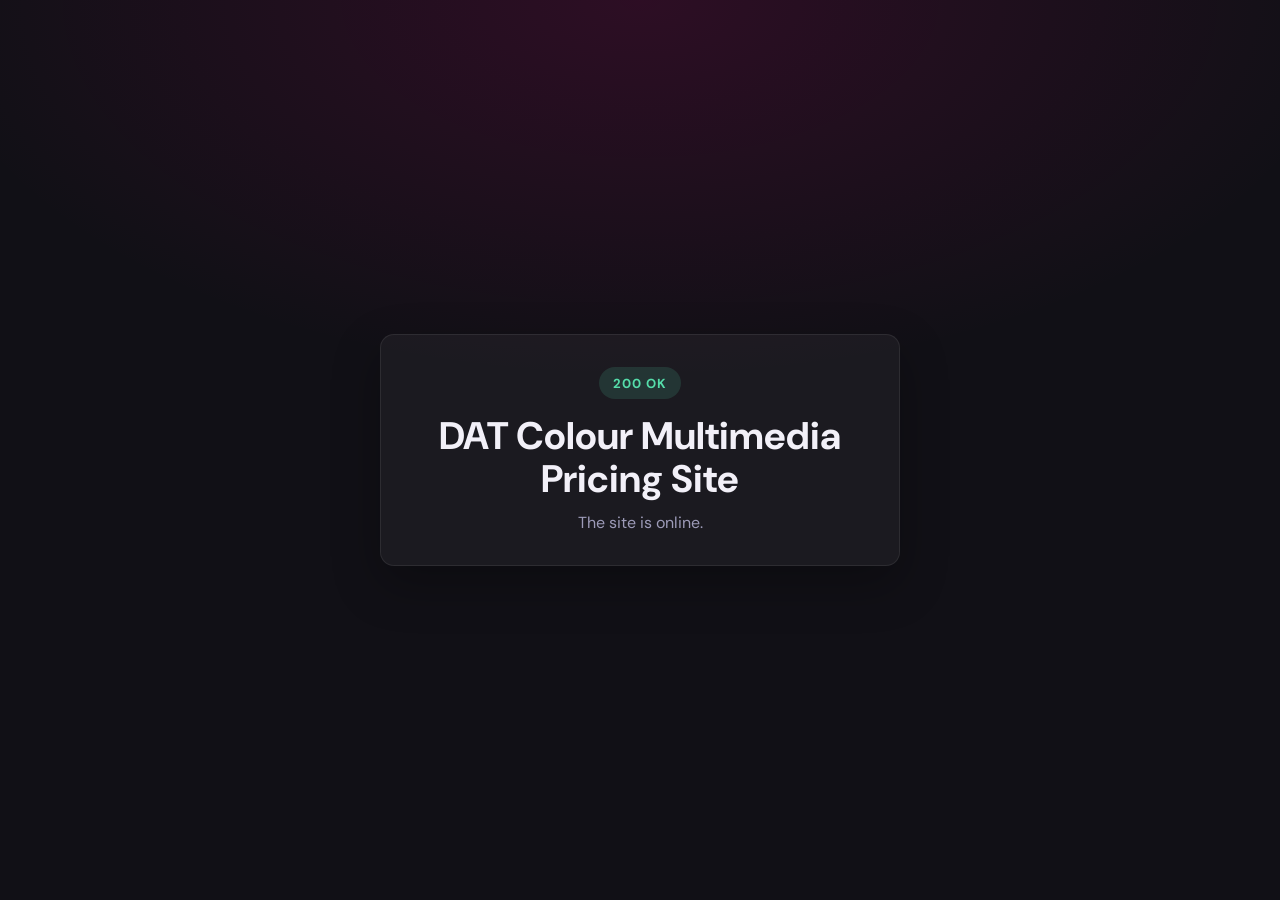
<file: index.html>
<!DOCTYPE html>
<html lang="en">
<head>
<meta charset="UTF-8">
<meta name="viewport" content="width=device-width, initial-scale=1.0">
<title>DAT Colour Multimedia Status</title>
<link rel="preconnect" href="https://fonts.googleapis.com">
<link href="https://fonts.googleapis.com/css2?family=DM+Sans:wght@300;400;500;600&display=swap" rel="stylesheet">
<link rel="stylesheet" href="assets/css/styles.css">
</head>
<body data-page="status">
<main class="status-page" aria-label="DAT Colour Multimedia status">
  <section class="status-card">
    <p class="status-pill">200 OK</p>
    <h1>DAT Colour Multimedia Pricing Site</h1>
    <p>The site is online.</p>
  </section>
</main>
</body>
</html>
</file>
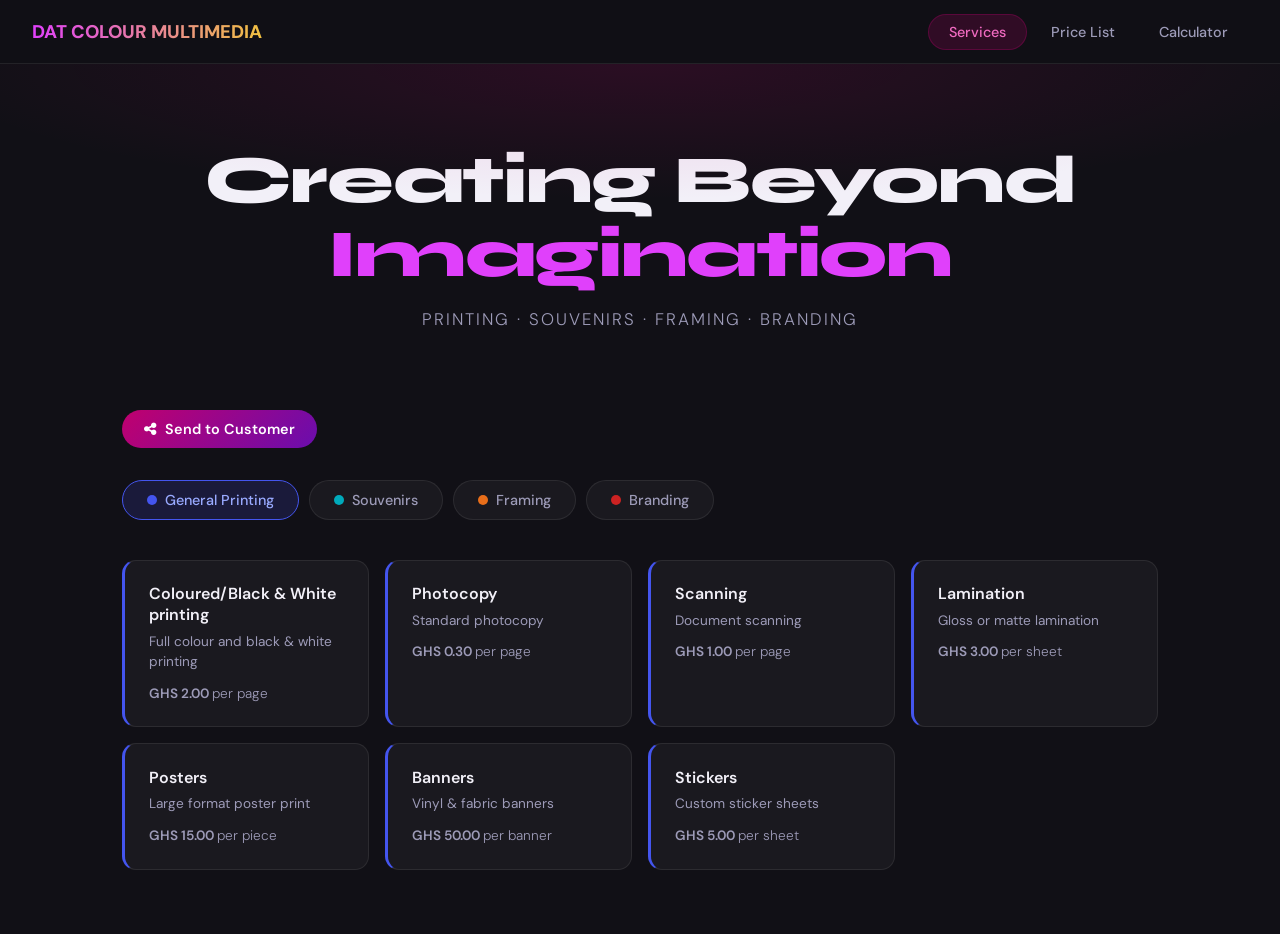
<file: admin/view/index.html>
<!DOCTYPE html>
<html lang="en">
<head>
<meta charset="UTF-8">
<meta name="viewport" content="width=device-width, initial-scale=1.0">
<title>DAT Colour Multimedia Admin</title>
<link rel="preconnect" href="https://fonts.googleapis.com">
<link href="https://fonts.googleapis.com/css2?family=Syne:wght@400;600;700;800&family=DM+Sans:wght@300;400;500;600&family=Source+Sans+3:wght@400;600;700;800&family=Playfair+Display:wght@600;700;800&family=Outfit:wght@300;400&display=swap" rel="stylesheet">
<link rel="stylesheet" href="https://cdnjs.cloudflare.com/ajax/libs/font-awesome/6.5.2/css/all.min.css">
<link rel="stylesheet" href="../../assets/css/styles.css">
</head>
<body data-page="admin">

<nav>
  <div class="nav-logo">DAT COLOUR MULTIMEDIA</div>
  <div class="nav-tabs">
    <button class="nav-tab active" data-action="show-tab" data-tab="services">Services</button>
    <button class="nav-tab" data-action="show-tab" data-tab="prices">Price List</button>
    <button class="nav-tab" data-action="show-tab" data-tab="calculator">Calculator</button>
  </div>
</nav>

<div class="hero">
  <h1>Creating Beyond<br><span>Imagination</span></h1>
  <p>Printing · Souvenirs · Framing · Branding</p>
</div>

<!-- ======================== SERVICES PAGE ======================== -->
<div class="page active" id="page-services">

  <div class="send-btn-wrap">
    <button class="btn-primary" data-action="send-to-customer">
      <i class="fa-solid fa-share-nodes" aria-hidden="true"></i>
      Send to Customer
    </button>
    <div class="link-box" id="customer-link-box"></div>
    <span class="copy-msg" id="copy-msg">Link copied!</span>
  </div>

  <div class="service-cats">
    <button class="cat-btn active" data-action="show-cat" data-cat="printing">
      <span class="cat-dot dot-printing"></span> General Printing
    </button>
    <button class="cat-btn" data-action="show-cat" data-cat="souvenirs">
      <span class="cat-dot dot-souvenirs"></span> Souvenirs
    </button>
    <button class="cat-btn" data-action="show-cat" data-cat="framing">
      <span class="cat-dot dot-framing"></span> Framing
    </button>
    <button class="cat-btn" data-action="show-cat" data-cat="branding">
      <span class="cat-dot dot-branding"></span> Branding
    </button>
  </div>

  <div id="panel-printing" class="services-panel active"></div>
  <div id="panel-souvenirs" class="services-panel"></div>
  <div id="panel-framing" class="services-panel"></div>
  <div id="panel-branding" class="services-panel"></div>

</div>

<!-- ======================== PRICE LIST PAGE ======================== -->
<div class="page" id="page-prices">
  <div class="price-toolbar">
    <h2>Price List</h2>
    <div class="toolbar-actions">
      <button class="btn-ghost" data-action="add-service-modal">+ Add Service</button>
      <button class="btn-primary" data-action="save-prices">Save Changes</button>
    </div>
  </div>

  <div class="cloud-sync-panel" aria-label="Cloud persistence">
    <input class="cloud-token-input" id="cloud-token" type="password" placeholder="Cloud admin token" autocomplete="off" />
    <button class="btn-ghost" data-action="save-cloud-token">Save Token</button>
    <button class="btn-ghost" data-action="load-cloud">Refresh Cloud</button>
    <button class="btn-primary" data-action="save-cloud">Save to Cloud</button>
    <span class="cloud-sync-status" id="cloud-sync-status">Browser storage active</span>
  </div>

  <div id="price-sections"></div>
</div>

<!-- ======================== CALCULATOR PAGE ======================== -->
<div class="page" id="page-calculator">
  <h2 class="section-title">Price Calculator</h2>
  <p class="section-subtitle">Select a preset or build a custom quote</p>

  <div class="calc-layout">
    <div class="presets-panel">
      <h3>Presets</h3>
      <div class="preset-list" id="preset-list"></div>
      <div class="new-preset-panel">
        <p class="new-preset-label">New preset from current</p>
        <div class="new-preset-form">
          <input class="new-preset-input" id="new-preset-name" placeholder="Preset name..." />
          <button class="btn-primary btn-small" data-action="save-preset">Save</button>
        </div>
      </div>
    </div>

    <div class="calc-panel">
      <h3>Quote Builder</h3>
      <div id="calc-groups"></div>

      <div class="calc-total-bar">
        <div>
          <div class="total-label">Total Estimate</div>
          <div class="currency-label" id="currency-label">GHS</div>
        </div>
        <div class="total-val" id="calc-total">0.00</div>
      </div>
    </div>
  </div>
</div>

<!-- ======================== SAVE BANNER ======================== -->
<div class="save-banner" id="save-banner">
  <span>You have unsaved changes</span>
  <button class="btn-primary" data-action="save-prices">Save</button>
  <button class="btn-ghost" data-action="hide-save-banner">Dismiss</button>
</div>

<!-- ======================== ADD SERVICE MODAL ======================== -->
<div class="modal-overlay" id="modal-add">
  <div class="modal">
    <h2>Add New Service</h2>
    <label>Category</label>
    <select id="modal-cat">
      <option value="printing">General Printing</option>
      <option value="souvenirs">Souvenirs</option>
      <option value="framing">Framing</option>
      <option value="branding">Branding</option>
    </select>
    <label>Service Name</label>
    <input id="modal-name" placeholder="e.g. Business Cards" />
    <label>Price (GHS)</label>
    <input id="modal-price" type="number" placeholder="0.00" step="0.01" />
    <label>Unit</label>
    <input id="modal-unit" placeholder="e.g. per page, per piece" />
    <label>Description (optional)</label>
    <input id="modal-desc" placeholder="Short description..." />
    <div class="modal-btns">
      <button class="btn-ghost" data-action="close-modal">Cancel</button>
      <button class="btn-primary" data-action="confirm-add-service">Add Service</button>
    </div>
  </div>
</div>

<!-- ======================== TOAST ======================== -->
<div class="toast" id="toast">Changes saved!</div>

<script src="../../assets/js/data.js"></script>
<script src="../../assets/js/navigation.js"></script>
<script src="../../assets/js/services.js"></script>
<script src="../../assets/js/calculator.js"></script>
<script src="../../assets/js/customer-view.js"></script>
<script src="../../assets/js/app.js"></script>
</body>
</html>
</file>
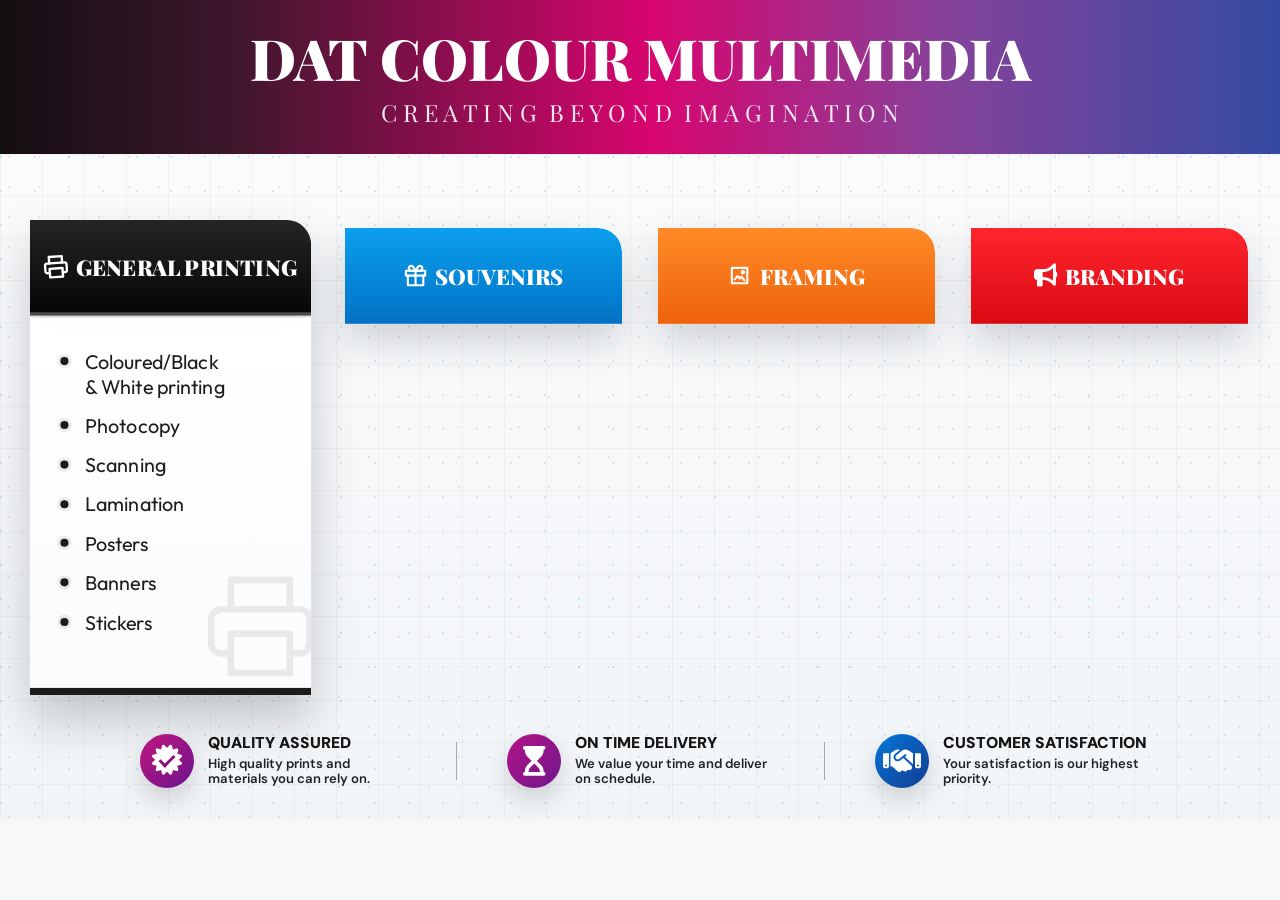
<file: customer/page/index.html>
<!DOCTYPE html>
<html lang="en">
<head>
<meta charset="UTF-8">
<meta name="viewport" content="width=device-width, initial-scale=1.0">
<title>DAT Colour Multimedia Services</title>
<link rel="preconnect" href="https://fonts.googleapis.com">
<link href="https://fonts.googleapis.com/css2?family=Syne:wght@400;600;700;800&family=DM+Sans:wght@300;400;500;600&family=Source+Sans+3:wght@400;600;700;800&family=Playfair+Display:wght@600;700;800&family=Outfit:wght@300;400&display=swap" rel="stylesheet">
<link rel="stylesheet" href="https://cdnjs.cloudflare.com/ajax/libs/font-awesome/6.5.2/css/all.min.css">
<link rel="stylesheet" href="../../assets/css/styles.css">
</head>
<body class="customer-mode" data-page="customer">

<section class="customer-brochure" id="customer-brochure" aria-label="DAT Colour Multimedia services">
  <div class="customer-brochure-shell">
    <header class="customer-brand-band">
      <h1>DAT COLOUR MULTIMEDIA</h1>
      <p>C R E A T I N G&nbsp;&nbsp;B E Y O N D&nbsp;&nbsp;I M A G I N A T I O N</p>
    </header>

    <div class="customer-columns" role="tablist" aria-label="Service categories">
      <article class="customer-column active">
        <button class="customer-category-btn printing active" type="button" data-action="show-customer-cat" data-customer-cat="printing" aria-expanded="true" aria-controls="customer-list-printing">
          <svg class="customer-btn-icon" viewBox="0 0 24 24" aria-hidden="true">
            <path d="M6 9V3h12v6"></path>
            <path d="M6 18H4a2 2 0 0 1-2-2v-5a2 2 0 0 1 2-2h16a2 2 0 0 1 2 2v5a2 2 0 0 1-2 2h-2"></path>
            <path d="M6 14h12v8H6z"></path>
          </svg>
          <span class="customer-btn-label">General Printing</span>
        </button>
        <ul class="customer-service-list active" id="customer-list-printing" data-customer-panel="printing" aria-hidden="false"></ul>
      </article>

      <article class="customer-column">
        <button class="customer-category-btn souvenirs" type="button" data-action="show-customer-cat" data-customer-cat="souvenirs" aria-expanded="false" aria-controls="customer-list-souvenirs">
          <svg class="customer-btn-icon" viewBox="0 0 24 24" aria-hidden="true">
            <path d="M20 12v10H4V12"></path>
            <path d="M2 7h20v5H2z"></path>
            <path d="M12 22V7"></path>
            <path d="M12 7H7.5a2.5 2.5 0 1 1 2.2-3.7L12 7Z"></path>
            <path d="M12 7h4.5a2.5 2.5 0 1 0-2.2-3.7L12 7Z"></path>
          </svg>
          <span class="customer-btn-label">Souvenirs</span>
        </button>
        <ul class="customer-service-list" id="customer-list-souvenirs" data-customer-panel="souvenirs" aria-hidden="true"></ul>
      </article>

      <article class="customer-column">
        <button class="customer-category-btn framing" type="button" data-action="show-customer-cat" data-customer-cat="framing" aria-expanded="false" aria-controls="customer-list-framing">
          <svg class="customer-btn-icon" viewBox="0 0 24 24" aria-hidden="true">
            <path d="M4 4h16v16H4z"></path>
            <path d="m7 16 3-3.5 2.3 2.6 1.7-2 3 3.9"></path>
            <circle cx="15.5" cy="8.5" r="1.3"></circle>
          </svg>
          <span class="customer-btn-label">Framing</span>
        </button>
        <ul class="customer-service-list" id="customer-list-framing" data-customer-panel="framing" aria-hidden="true"></ul>
      </article>

      <article class="customer-column">
        <button class="customer-category-btn branding" type="button" data-action="show-customer-cat" data-customer-cat="branding" aria-expanded="false" aria-controls="customer-list-branding">
          <i class="fa-solid fa-bullhorn customer-btn-icon" aria-hidden="true"></i>
          <span class="customer-btn-label">Branding</span>
        </button>
        <ul class="customer-service-list" id="customer-list-branding" data-customer-panel="branding" aria-hidden="true"></ul>
      </article>
    </div>

    <div class="customer-assurance-row" aria-label="Customer assurance">
      <section class="customer-assurance-item">
        <span class="customer-assurance-icon quality" aria-hidden="true">
          <span class="fa-stack customer-badge-stack">
            <i class="fa-solid fa-certificate fa-stack-2x"></i>
            <span class="customer-badge-check"></span>
          </span>
        </span>
        <div class="customer-assurance-copy">
          <h2>Quality Assured</h2>
          <p>High quality prints and materials you can rely on.</p>
        </div>
      </section>

      <section class="customer-assurance-item">
        <span class="customer-assurance-icon delivery" aria-hidden="true">
          <i class="fa-solid fa-hourglass-start"></i>
        </span>
        <div class="customer-assurance-copy">
          <h2>On Time Delivery</h2>
          <p>We value your time and deliver on schedule.</p>
        </div>
      </section>

      <section class="customer-assurance-item">
        <span class="customer-assurance-icon satisfaction" aria-hidden="true">
          <i class="fa-solid fa-handshake"></i>
        </span>
        <div class="customer-assurance-copy">
          <h2>Customer Satisfaction</h2>
          <p>Your satisfaction is our highest priority.</p>
        </div>
      </section>
    </div>
  </div>
</section>

<script src="../../assets/js/data.js"></script>
<script src="../../assets/js/services.js"></script>
<script src="../../assets/js/customer-view.js"></script>
<script src="../../assets/js/app.js"></script>
</body>
</html>
</file>
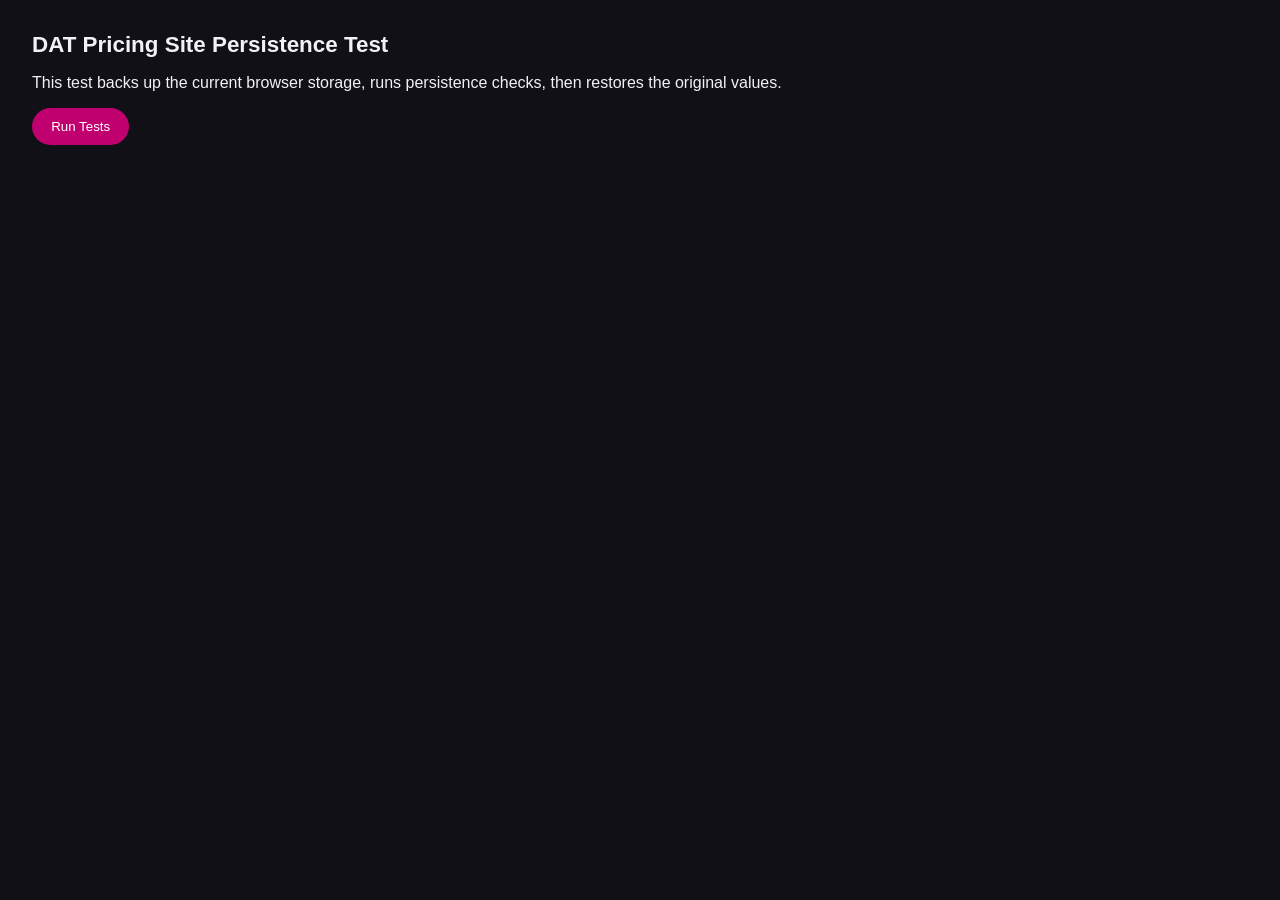
<file: tests/persistence.test.html>
<!DOCTYPE html>
<html lang="en">
<head>
<meta charset="UTF-8">
<meta name="viewport" content="width=device-width, initial-scale=1.0">
<title>DAT Persistence Test</title>
<style>
  body {
    font-family: -apple-system, BlinkMacSystemFont, "Segoe UI", sans-serif;
    margin: 2rem;
    background: #111016;
    color: #f2f0f8;
  }
  h1 { font-size: 1.4rem; }
  button {
    border: 0;
    border-radius: 999px;
    background: #c0006e;
    color: #fff;
    cursor: pointer;
    padding: 0.7rem 1.2rem;
  }
  .results {
    display: grid;
    gap: 0.6rem;
    margin-top: 1.5rem;
    max-width: 760px;
  }
  .result {
    border: 1px solid rgba(255,255,255,0.12);
    border-radius: 8px;
    padding: 0.8rem 1rem;
  }
  .pass { border-color: rgba(85,221,170,0.5); color: #55ddaa; }
  .fail { border-color: rgba(255,136,136,0.5); color: #ff8888; }
</style>
</head>
<body>
<h1>DAT Pricing Site Persistence Test</h1>
<p>This test backs up the current browser storage, runs persistence checks, then restores the original values.</p>
<button id="run-tests" type="button">Run Tests</button>
<div class="results" id="results" aria-live="polite"></div>

<script src="../assets/js/data.js"></script>
<script>
  const button = document.getElementById('run-tests');
  const results = document.getElementById('results');

  function report(name, passed, detail) {
    const item = document.createElement('div');
    item.className = 'result ' + (passed ? 'pass' : 'fail');
    item.textContent = (passed ? 'PASS: ' : 'FAIL: ') + name + (detail ? ' - ' + detail : '');
    results.appendChild(item);
  }

  function assert(name, condition, detail) {
    report(name, Boolean(condition), detail);
    if (!condition) throw new Error(name);
  }

  function restore(key, value) {
    if (value === null) {
      localStorage.removeItem(key);
    } else {
      localStorage.setItem(key, value);
    }
  }

  button.addEventListener('click', () => {
    results.innerHTML = '';
    const serviceKey = DatApp.STORAGE_KEYS.services;
    const presetKey = DatApp.STORAGE_KEYS.presets;
    const originalServices = localStorage.getItem(serviceKey);
    const originalPresets = localStorage.getItem(presetKey);

    try {
      const customCatalog = DatApp.cloneData(DatApp.DEFAULT_DATA);
      customCatalog.printing.push({
        id: 'p-custom-test',
        name: 'Custom Test Service',
        price: 9.5,
        unit: 'per piece',
        desc: 'Temporary persistence test service',
      });

      localStorage.setItem(serviceKey, JSON.stringify(customCatalog));
      localStorage.setItem(presetKey, JSON.stringify([
        { name: 'Custom Preset', items: { 'p-custom-test': 2, missing: 99 } }
      ]));

      DatApp.state = DatApp.createState(localStorage);
      assert(
        'custom service survives initialization',
        DatApp.state.services.printing.some(service => service.id === 'p-custom-test')
      );
      assert(
        'preset keeps custom service reference',
        DatApp.state.presets[0].items['p-custom-test'] === 2
      );
      assert(
        'preset removes missing service reference',
        !Object.prototype.hasOwnProperty.call(DatApp.state.presets[0].items, 'missing')
      );

      DatApp.persistServices();
      const reloaded = DatApp.createState(localStorage);
      assert(
        'custom service persists after storage reload',
        reloaded.services.printing.some(service => service.id === 'p-custom-test')
      );

      const legacyCatalog = DatApp.cloneData(DatApp.DEFAULT_DATA);
      legacyCatalog.printing.push({ id: 'p2', name: 'Black & White Printing', price: 1, unit: 'per page', desc: '' });
      legacyCatalog.souvenirs.push({
        id: 's-custom-test',
        name: 'Custom Souvenir Test',
        price: 5,
        unit: 'per piece',
        desc: '',
      });
      localStorage.setItem(serviceKey, JSON.stringify(legacyCatalog));
      const normalized = DatApp.createState(localStorage);
      assert(
        'legacy removed service is not restored',
        !normalized.services.printing.some(service => service.id === 'p2')
      );
      assert(
        'legacy normalization keeps custom IDs',
        normalized.services.souvenirs.some(service => service.id === 's-custom-test')
      );
    } catch (error) {
      report('test run completed', false, error.message);
    } finally {
      restore(serviceKey, originalServices);
      restore(presetKey, originalPresets);
    }
  });
</script>
</body>
</html>
</file>
<file: assets/css/styles.css>
:root {
    --brand-magenta: #c0006e;
    --brand-purple: #6a0dad;
    --brand-orange: #e86e1a;
    --brand-blue: #0077cc;
    --brand-red: #cc2222;
    --dark: #111016;
    --dark2: #1c1b24;
    --dark3: #26253a;
    --accent: #f0c040;
    --text: #f2f0f8;
    --text-muted: #9d9bb8;
    --border: rgba(255,255,255,0.08);
    --card: rgba(255,255,255,0.04);
    --radius: 14px;
    --radius-sm: 8px;
    --font-body: 'DM Sans', -apple-system, BlinkMacSystemFont, 'Segoe UI', sans-serif;
    --font-display: 'Syne', -apple-system, BlinkMacSystemFont, 'Segoe UI', sans-serif;
    --font-brand: 'Playfair Display', Georgia, 'Times New Roman', serif;
    --font-frame: 'Outfit', -apple-system, BlinkMacSystemFont, 'Segoe UI', sans-serif;
  }
  *, *::before, *::after { box-sizing: border-box; margin: 0; padding: 0; }
  html { scroll-behavior: smooth; }
  body {
    font-family: var(--font-body);
    background: var(--dark);
    color: var(--text);
    min-height: 100vh;
    overflow-x: hidden;
  }

  /* ---- STATUS PAGE ---- */
  .status-page {
    min-height: 100vh;
    display: grid;
    place-items: center;
    padding: 2rem;
    background:
      radial-gradient(ellipse 80% 60% at 50% 0%, rgba(192,0,110,0.16) 0%, transparent 70%),
      var(--dark);
  }
  .status-card {
    width: min(100%, 520px);
    border: 1px solid var(--border);
    border-radius: var(--radius);
    background: rgba(255,255,255,0.045);
    padding: 2rem;
    text-align: center;
    box-shadow: 0 18px 48px rgba(0,0,0,0.28);
  }
  .status-pill {
    display: inline-flex;
    align-items: center;
    min-height: 32px;
    padding: 5px 14px;
    border-radius: 999px;
    background: rgba(85,221,170,0.14);
    color: #55ddaa;
    font-size: 0.82rem;
    font-weight: 700;
    letter-spacing: 0.08em;
  }
  .status-card h1 {
    margin-top: 1rem;
    font-size: clamp(1.6rem, 6vw, 2.4rem);
    line-height: 1.1;
  }
  .status-card p:last-child {
    margin-top: 0.75rem;
    color: var(--text-muted);
  }

  /* ---- NAV ---- */
  nav {
    position: sticky; top: 0; z-index: 100;
    background: rgba(17,16,22,0.92);
    backdrop-filter: blur(16px);
    border-bottom: 1px solid var(--border);
    display: flex; align-items: center; justify-content: space-between;
    padding: 0 2rem;
    height: 64px;
  }
  .nav-logo {
    font-family: var(--font-body);
    font-weight: 800; font-size: 1.15rem;
    background: linear-gradient(90deg, #e040fb, #f0c040);
    -webkit-background-clip: text; -webkit-text-fill-color: transparent;
    white-space: nowrap;
  }
  .nav-tabs { display: flex; gap: 4px; }
  .nav-tab {
    padding: 8px 20px; border-radius: 999px;
    background: none; border: none;
    color: var(--text-muted); font-family: var(--font-body);
    font-size: 0.9rem; font-weight: 500;
    cursor: pointer; transition: all 0.2s;
  }
  .nav-tab:hover { color: var(--text); background: rgba(255,255,255,0.05); }
  .nav-tab.active {
    background: rgba(192,0,110,0.18);
    color: #f06ac0;
    border: 1px solid rgba(192,0,110,0.3);
  }

  /* ---- HERO ---- */
  .hero {
    padding: 5rem 2rem 3.5rem;
    text-align: center;
    position: relative;
    overflow: hidden;
  }
  .hero::before {
    content: '';
    position: absolute; inset: 0;
    background: radial-gradient(ellipse 80% 60% at 50% 0%, rgba(192,0,110,0.15) 0%, transparent 70%);
    pointer-events: none;
  }
  .hero h1 {
    font-family: var(--font-display);
    font-size: clamp(2.2rem, 6vw, 4.2rem);
    font-weight: 800;
    line-height: 1.1;
    letter-spacing: -0.02em;
  }
  .hero h1 span { color: #e040fb; }
  .hero p {
    margin-top: 1rem;
    font-size: 1.05rem; color: var(--text-muted);
    letter-spacing: 0.12em; text-transform: uppercase; font-weight: 300;
  }

  /* ---- PAGES ---- */
  .page { display: none; padding: 0 2rem 4rem; max-width: 1100px; margin: 0 auto; }
  .page.active { display: block; }

  /* ---- SERVICES PAGE ---- */
  .service-cats {
    display: flex; flex-wrap: wrap; gap: 10px;
    margin: 2rem 0 2.5rem;
  }
  .cat-btn {
    padding: 10px 24px; border-radius: 999px;
    border: 1.5px solid var(--border);
    background: var(--card);
    color: var(--text-muted); font-family: var(--font-body);
    font-size: 0.9rem; font-weight: 500;
    cursor: pointer; transition: all 0.2s;
    display: flex; align-items: center; gap: 8px;
  }
  .cat-btn:hover { border-color: rgba(255,255,255,0.2); color: var(--text); }
  .cat-btn.active { color: #fff; border-color: transparent; }
  .cat-btn[data-cat="printing"].active { background: #1a1a3a; border-color: #4455ee; color: #99aaff; }
  .cat-btn[data-cat="souvenirs"].active { background: #0d2a2a; border-color: #00aabb; color: #55ddee; }
  .cat-btn[data-cat="framing"].active { background: #2a1e0a; border-color: #e86e1a; color: #ffaa55; }
  .cat-btn[data-cat="branding"].active { background: #2a0a0a; border-color: #cc2222; color: #ff7777; }
  .cat-dot { width: 10px; height: 10px; border-radius: 50%; }
  .dot-printing { background: #4455ee; }
  .dot-souvenirs { background: #00aabb; }
  .dot-framing { background: #e86e1a; }
  .dot-branding { background: #cc2222; }

  .services-panel { display: none; }
  .services-panel.active { display: grid; grid-template-columns: repeat(auto-fill, minmax(220px, 1fr)); gap: 16px; }
  .service-card {
    background: var(--card);
    border: 1px solid var(--border);
    border-radius: var(--radius);
    padding: 1.4rem 1.5rem;
    transition: border-color 0.2s, transform 0.15s;
    cursor: default;
  }
  .service-card:hover { transform: translateY(-2px); }
  .service-card[data-theme="printing"] { border-left: 3px solid #4455ee; }
  .service-card[data-theme="souvenirs"] { border-left: 3px solid #00aabb; }
  .service-card[data-theme="framing"] { border-left: 3px solid #e86e1a; }
  .service-card[data-theme="branding"] { border-left: 3px solid #cc2222; }
  .service-card h3 { font-size: 1rem; font-weight: 600; margin-bottom: 0.4rem; }
  .service-card p { font-size: 0.85rem; color: var(--text-muted); line-height: 1.5; }
  .service-card-price {
    margin-top: 0.7rem;
    font-size: 0.9rem;
    font-weight: 600;
    color: var(--accent);
  }
  .service-card-price span {
    font-weight: 300;
    color: var(--text-muted);
  }

  /* ---- PRICE LIST PAGE ---- */
  .price-toolbar {
    display: flex; align-items: center; justify-content: space-between;
    margin: 2rem 0 1.5rem; flex-wrap: wrap; gap: 12px;
  }
  .price-toolbar h2,
  .section-title {
    font-family: var(--font-display);
    font-size: 1.5rem;
    font-weight: 700;
  }
  .section-title { margin-top: 2rem; margin-bottom: 0.3rem; }
  .section-subtitle {
    color: var(--text-muted);
    font-size: 0.9rem;
    margin-bottom: 0;
  }
  .toolbar-actions {
    display: flex;
    gap: 10px;
    flex-wrap: wrap;
  }
  .cloud-sync-panel {
    display: flex;
    align-items: center;
    gap: 10px;
    flex-wrap: wrap;
    margin: -0.5rem 0 1.8rem;
    padding: 12px;
    border: 1px solid var(--border);
    border-radius: var(--radius);
    background: rgba(255,255,255,0.03);
  }
  .cloud-token-input {
    min-width: 220px;
    flex: 1;
    background: rgba(255,255,255,0.06);
    border: 1px solid var(--border);
    border-radius: 999px;
    color: var(--text);
    font-family: var(--font-body);
    font-size: 0.88rem;
    padding: 9px 14px;
  }
  .cloud-token-input:focus {
    outline: none;
    border-color: rgba(192,0,110,0.5);
  }
  .cloud-sync-status {
    color: var(--text-muted);
    font-size: 0.82rem;
  }
  .cloud-sync-status.ok { color: #55ddaa; }
  .cloud-sync-status.warn { color: #ffaa55; }
  .cloud-sync-status.busy { color: #99aaff; }
  .btn-primary {
    padding: 10px 22px; border-radius: 999px;
    background: linear-gradient(135deg, #c0006e, #6a0dad);
    border: none; color: #fff;
    font-family: var(--font-body); font-size: 0.9rem; font-weight: 600;
    cursor: pointer; transition: opacity 0.2s;
    display: inline-flex; align-items: center; justify-content: center; gap: 8px;
  }
  .btn-primary:hover { opacity: 0.85; }
  .btn-ghost {
    padding: 9px 20px; border-radius: 999px;
    background: none; border: 1.5px solid var(--border);
    color: var(--text-muted); font-family: var(--font-body);
    font-size: 0.88rem; cursor: pointer; transition: all 0.18s;
  }
  .btn-ghost:hover { border-color: rgba(255,255,255,0.25); color: var(--text); }
  .btn-danger {
    padding: 6px 14px; border-radius: var(--radius-sm);
    background: rgba(200,30,30,0.15); border: 1px solid rgba(200,30,30,0.3);
    color: #ff8888; font-size: 0.8rem; cursor: pointer;
    transition: background 0.15s;
  }
  .btn-danger:hover { background: rgba(200,30,30,0.3); }

  .price-section { margin-bottom: 2.5rem; }
  .price-section-header {
    display: flex; align-items: center; justify-content: space-between;
    margin-bottom: 1rem; padding-bottom: 0.6rem;
    border-bottom: 1px solid var(--border);
  }
  .price-section-header h3 {
    font-family: var(--font-display); font-size: 1.35rem;
    display: flex; align-items: center; gap: 10px;
  }
  .price-badge {
    display: inline-flex;
    align-items: center;
    min-height: 34px;
    padding: 5px 16px; border-radius: 999px; font-size: 1rem;
    font-family: var(--font-body); font-weight: 700;
  }
  .badge-printing { background: rgba(68,85,238,0.15); color: #99aaff; }
  .badge-souvenirs { background: rgba(0,170,187,0.15); color: #55ddee; }
  .badge-framing { background: rgba(232,110,26,0.15); color: #ffaa55; }
  .badge-branding { background: rgba(204,34,34,0.15); color: #ff7777; }

  table.price-table { width: 100%; border-collapse: collapse; }
  table.price-table th {
    text-align: left; padding: 8px 12px;
    font-size: 0.78rem; color: var(--text-muted);
    text-transform: uppercase; letter-spacing: 0.08em; font-weight: 500;
    border-bottom: 1px solid var(--border);
  }
  table.price-table td {
    padding: 10px 12px; border-bottom: 1px solid rgba(255,255,255,0.04);
    font-size: 0.9rem; vertical-align: middle;
  }
  table.price-table tr:hover td { background: rgba(255,255,255,0.02); }
  .price-service-col { width: 35%; }
  .price-amount-col { width: 130px; }
  .price-unit-col { width: 120px; }
  .price-action-col { width: 60px; }
  .price-input {
    background: rgba(255,255,255,0.06); border: 1px solid var(--border);
    border-radius: var(--radius-sm); padding: 6px 10px;
    color: var(--text); font-family: var(--font-body); font-size: 0.9rem;
    width: 120px; transition: border-color 0.15s;
  }
  .price-input:focus { outline: none; border-color: rgba(192,0,110,0.5); }
  .unit-input {
    background: rgba(255,255,255,0.06); border: 1px solid var(--border);
    border-radius: var(--radius-sm); padding: 6px 10px;
    color: var(--text); font-family: var(--font-body); font-size: 0.9rem;
    width: 110px;
  }
  .unit-input:focus { outline: none; border-color: rgba(192,0,110,0.5); }
  .svc-name-input {
    background: transparent; border: none;
    color: var(--text); font-family: var(--font-body); font-size: 0.9rem;
    width: 100%; padding: 4px 0;
  }
  .svc-name-input:focus { outline: none; border-bottom: 1px solid rgba(192,0,110,0.4); }

  .add-row-btn {
    margin-top: 10px; padding: 7px 16px;
    border-radius: var(--radius-sm);
    background: rgba(255,255,255,0.04);
    border: 1px dashed rgba(255,255,255,0.12);
    color: var(--text-muted); font-size: 0.85rem; cursor: pointer;
    transition: all 0.15s;
  }
  .add-row-btn:hover { background: rgba(255,255,255,0.08); color: var(--text); }

  .save-banner {
    position: fixed; bottom: 2rem; right: 2rem;
    background: var(--dark2); border: 1px solid rgba(192,0,110,0.4);
    border-radius: var(--radius); padding: 1rem 1.5rem;
    display: flex; align-items: center; gap: 14px;
    box-shadow: 0 8px 32px rgba(0,0,0,0.4);
    opacity: 0; pointer-events: none; transition: opacity 0.25s;
    z-index: 999;
  }
  .save-banner.show { opacity: 1; pointer-events: all; }
  .save-banner span { font-size: 0.9rem; color: var(--text-muted); }

  /* ---- CALCULATOR PAGE ---- */
  .calc-layout {
    display: grid; grid-template-columns: 300px 1fr; gap: 2rem;
    margin-top: 2rem; align-items: start;
  }
  @media (max-width: 700px) { .calc-layout { grid-template-columns: 1fr; } }
  .presets-panel {
    background: var(--dark2); border: 1px solid var(--border);
    border-radius: var(--radius); padding: 1.2rem;
  }
  .presets-panel h3 {
    font-family: var(--font-display); font-size: 1rem;
    margin-bottom: 1rem; color: var(--text-muted);
    text-transform: uppercase; letter-spacing: 0.08em;
  }
  .preset-list { display: flex; flex-direction: column; gap: 6px; margin-bottom: 1rem; }
  .preset-item {
    padding: 9px 13px; border-radius: var(--radius-sm);
    border: 1px solid transparent;
    background: var(--card); cursor: pointer;
    font-size: 0.88rem; font-weight: 500;
    transition: all 0.15s; display: flex; align-items: center; justify-content: space-between;
  }
  .preset-item:hover { background: rgba(255,255,255,0.07); }
  .preset-item.active {
    background: rgba(192,0,110,0.12);
    border-color: rgba(192,0,110,0.3);
    color: #f06ac0;
  }
  .preset-name-btn {
    flex: 1;
    background: none;
    border: 0;
    color: inherit;
    cursor: pointer;
    font: inherit;
    text-align: left;
  }
  .preset-del {
    opacity: 0; padding: 2px 6px; border-radius: 4px;
    background: rgba(200,0,0,0.2); border: none; color: #ff8888;
    font-size: 0.75rem; cursor: pointer; transition: opacity 0.15s;
  }
  .preset-item:hover .preset-del { opacity: 1; }

  .new-preset-panel {
    border-top: 1px solid var(--border);
    padding-top: 1rem;
    margin-top: 0.5rem;
  }
  .new-preset-label {
    font-size: 0.8rem;
    color: var(--text-muted);
    margin-bottom: 8px;
  }
  .new-preset-form {
    display: flex; gap: 6px; margin-top: 8px;
  }
  .new-preset-input {
    flex: 1; padding: 7px 10px; border-radius: var(--radius-sm);
    background: rgba(255,255,255,0.06); border: 1px solid var(--border);
    color: var(--text); font-family: var(--font-body); font-size: 0.85rem;
  }
  .new-preset-input:focus { outline: none; border-color: rgba(192,0,110,0.5); }
  .btn-small {
    padding: 7px 14px;
    font-size: 0.85rem;
  }

  .calc-panel {
    background: var(--dark2); border: 1px solid var(--border);
    border-radius: var(--radius); padding: 1.5rem;
  }
  .calc-panel h3 { font-family: var(--font-display); font-size: 1.1rem; margin-bottom: 1.5rem; }
  .calc-group { margin-bottom: 1.8rem; }
  .calc-group-title {
    font-size: 1.08rem; text-transform: uppercase; letter-spacing: 0.04em;
    color: var(--text); margin-bottom: 0.9rem; font-weight: 700;
    display: flex; align-items: center; gap: 8px;
  }
  .calc-group-dot {
    width: 10px;
    height: 10px;
    border-radius: 50%;
    display: inline-block;
  }
  .calc-rows { display: flex; flex-direction: column; gap: 10px; }
  .calc-row {
    display: grid; grid-template-columns: 1fr 90px 60px 80px;
    gap: 10px; align-items: center; font-size: 0.88rem;
  }
  .calc-row label { color: var(--text-muted); }
  .calc-row input[type=number] {
    background: rgba(255,255,255,0.06); border: 1px solid var(--border);
    border-radius: var(--radius-sm); padding: 6px 8px;
    color: var(--text); font-family: var(--font-body); font-size: 0.88rem;
    width: 100%;
  }
  .calc-row input[type=number]:focus { outline: none; border-color: rgba(192,0,110,0.5); }
  .calc-row .unit-label { color: var(--text-muted); font-size: 0.8rem; }
  .calc-row .line-total { text-align: right; font-weight: 600; color: var(--accent); font-size: 0.9rem; }

  .calc-total-bar {
    margin-top: 1.5rem; padding-top: 1.2rem;
    border-top: 1px solid var(--border);
    display: flex; align-items: center; justify-content: space-between;
  }
  .calc-total-bar .total-label { font-size: 0.9rem; color: var(--text-muted); }
  .calc-total-bar .total-val {
    font-family: var(--font-display); font-size: 1.8rem; font-weight: 700;
    color: var(--accent);
  }
  .currency-label {
    font-size: 0.78rem;
    color: var(--text-muted);
    margin-top: 2px;
  }

  /* ---- ADMIN RESPONSIVE ---- */
  @media (max-width: 820px) {
    body[data-page="admin"]:not(.customer-mode) {
      padding-top: 88px;
    }
    nav {
      position: fixed;
      inset: 0 0 auto;
      height: auto;
      align-items: stretch;
      flex-direction: column;
      gap: 8px;
      padding: 8px 0.85rem 10px;
      box-shadow: 0 10px 28px rgba(0,0,0,0.28);
    }
    .nav-logo {
      font-size: 0.82rem;
      text-align: center;
      white-space: normal;
    }
    .nav-tabs {
      display: flex;
      flex-wrap: nowrap;
      gap: 6px;
      overflow-x: auto;
      overscroll-behavior-x: contain;
      scrollbar-width: none;
      width: 100%;
    }
    .nav-tabs::-webkit-scrollbar {
      display: none;
    }
    .nav-tab {
      flex: 1 0 0;
      min-height: 42px;
      padding: 8px 10px;
      font-size: 0.84rem;
      text-align: center;
      white-space: nowrap;
    }
    .hero {
      padding: 1.35rem 1rem 1.2rem;
    }
    .hero h1 {
      font-size: clamp(1.45rem, 8vw, 2.05rem);
      line-height: 1.08;
      letter-spacing: 0;
    }
    .hero p {
      font-size: 0.72rem;
      letter-spacing: 0.04em;
      line-height: 1.5;
    }
    .page {
      padding: 0 1rem 5.5rem;
    }
    .send-btn-wrap {
      align-items: stretch;
      flex-direction: column;
      margin: 1rem 0 1.5rem;
    }
    .send-btn-wrap .btn-primary,
    .link-box {
      width: 100%;
    }
    .service-cats {
      display: grid;
      grid-template-columns: repeat(2, minmax(0, 1fr));
      gap: 8px;
      margin: 1.2rem 0 1.5rem;
    }
    .cat-btn {
      min-height: 46px;
      justify-content: center;
      padding: 10px 12px;
      text-align: center;
    }
    .services-panel.active {
      grid-template-columns: 1fr;
      gap: 12px;
    }
    .service-card {
      padding: 1.1rem;
    }
    .price-toolbar {
      align-items: stretch;
      flex-direction: column;
      margin-top: 1.4rem;
    }
    .price-toolbar h2,
    .section-title {
      font-size: 1.75rem;
    }
    .toolbar-actions,
    .cloud-sync-panel {
      display: grid;
      grid-template-columns: 1fr;
      width: 100%;
    }
    .toolbar-actions .btn-primary,
    .toolbar-actions .btn-ghost,
    .cloud-sync-panel .btn-primary,
    .cloud-sync-panel .btn-ghost,
    .cloud-token-input {
      width: 100%;
      min-width: 0;
    }
    .price-section {
      margin-bottom: 1.8rem;
    }
    .price-section-header {
      align-items: flex-start;
      margin-bottom: 0.8rem;
    }
    .price-section-header h3 {
      font-size: 1.4rem;
    }
    .price-badge {
      min-height: 40px;
      padding: 7px 18px;
      font-size: 1.12rem;
    }
    table.price-table,
    table.price-table thead,
    table.price-table tbody,
    table.price-table tr,
    table.price-table th,
    table.price-table td {
      display: block;
      width: 100%;
    }
    table.price-table thead {
      display: none;
    }
    table.price-table tr {
      margin-bottom: 12px;
      padding: 12px;
      border: 1px solid var(--border);
      border-radius: var(--radius);
      background: rgba(255,255,255,0.035);
    }
    table.price-table td {
      border-bottom: 0;
      padding: 7px 0;
    }
    table.price-table td::before {
      display: block;
      margin-bottom: 5px;
      color: var(--text-muted);
      font-size: 0.7rem;
      font-weight: 600;
      letter-spacing: 0.08em;
      text-transform: uppercase;
    }
    table.price-table td:nth-child(1)::before { content: "Service"; }
    table.price-table td:nth-child(2)::before { content: "Description"; }
    table.price-table td:nth-child(3)::before { content: "Price (GHS)"; }
    table.price-table td:nth-child(4)::before { content: "Unit"; }
    table.price-table td:nth-child(5)::before { content: "Action"; }
    .svc-name-input,
    .price-input,
    .unit-input {
      width: 100%;
      min-height: 40px;
      padding: 8px 10px;
      border: 1px solid var(--border);
      border-radius: var(--radius-sm);
      background: rgba(255,255,255,0.06);
    }
    .add-row-btn {
      width: 100%;
      min-height: 42px;
    }
    .calc-layout {
      gap: 1rem;
      margin-top: 1.2rem;
    }
    .presets-panel,
    .calc-panel {
      padding: 1rem;
    }
    .calc-panel h3 {
      font-size: 1.35rem;
    }
    .calc-group-title {
      font-size: 1.16rem;
      margin-bottom: 1rem;
    }
    .calc-row {
      grid-template-columns: 1fr 82px;
      gap: 8px;
      padding: 10px 0;
      border-bottom: 1px solid rgba(255,255,255,0.05);
    }
    .calc-row label {
      grid-column: 1 / -1;
      font-size: 0.9rem;
    }
    .calc-row .unit-label {
      align-self: center;
    }
    .calc-row .line-total {
      grid-column: 1 / -1;
      text-align: left;
    }
    .calc-total-bar {
      gap: 12px;
      align-items: flex-start;
      flex-direction: column;
    }
    .save-banner {
      right: 1rem;
      bottom: 1rem;
      left: 1rem;
      align-items: stretch;
      flex-direction: column;
      padding: 1rem;
    }
    .save-banner .btn-primary,
    .save-banner .btn-ghost {
      width: 100%;
    }
    .toast {
      right: 1rem;
      left: 1rem;
      top: 1rem;
      text-align: center;
    }
    .modal-overlay {
      align-items: flex-start;
      overflow-y: auto;
      padding: 1rem;
    }
    .modal {
      width: 100%;
      max-width: none;
      padding: 1.2rem;
    }
    .modal-btns {
      display: grid;
      grid-template-columns: 1fr;
    }
  }

  @media (max-width: 420px) {
    .service-cats {
      grid-template-columns: 1fr;
    }
    .new-preset-form {
      flex-direction: column;
    }
    .new-preset-form .btn-primary {
      width: 100%;
    }
  }

  /* ---- CUSTOMER VIEW ---- */
  .customer-brochure { display: none; }
  .customer-brochure-shell {
    width: 100%;
    min-height: 761px;
    margin: 0 auto;
    background: linear-gradient(180deg, #fbfcfd 0%, #f2f5f8 100%);
    color: #1d1d1f;
    font-family: var(--font-body);
    position: relative;
    overflow: hidden;
    isolation: isolate;
    display: flex;
    flex-direction: column;
  }
  .customer-brochure-shell::before {
    content: "";
    position: absolute;
    inset: 154px 0 0;
    z-index: 0;
    pointer-events: none;
    background-image:
      linear-gradient(rgba(25,25,25,0.05) 1px, transparent 1px),
      linear-gradient(90deg, rgba(25,25,25,0.05) 1px, transparent 1px),
      radial-gradient(circle, rgba(6,155,211,0.22) 0 1.2px, transparent 1.5px),
      radial-gradient(circle, rgba(243,29,37,0.16) 0 1px, transparent 1.4px);
    background-position: 0 0, 0 0, 18px 20px, calc(100% - 26px) calc(100% - 18px);
    background-size: 42px 42px, 42px 42px, 34px 34px, 30px 30px;
    opacity: 0.82;
  }
  .customer-brand-band {
    height: 154px;
    background:
      linear-gradient(90deg, #130e12 0%, #3d172b 18%, #d8056f 51%, #85429a 74%, #344aa1 100%);
    display: flex;
    flex-direction: column;
    align-items: center;
    justify-content: center;
    text-align: center;
    padding: 12px 20px 10px;
    position: relative;
    z-index: 1;
  }
  .customer-brand-band h1 {
    color: #fff;
    font-family: var(--font-brand);
    font-size: clamp(2rem, 5.1vw, 3.55rem);
    line-height: 1;
    font-weight: 900;
    letter-spacing: 0;
    text-transform: uppercase;
  }
  .customer-brand-band p {
    color: rgba(255,255,255,0.9);
    font-family: var(--font-brand);
    font-size: clamp(0.78rem, 2.2vw, 1.48rem);
    line-height: 1.15;
    font-weight: 400;
    letter-spacing: 0;
    margin-top: 12px;
    text-transform: uppercase;
  }
  .customer-columns {
    width: min(1240px, calc(100% - 64px));
    display: grid;
    grid-template-columns: repeat(4, minmax(0, 1fr));
    gap: clamp(28px, 2.8vw, 44px);
    justify-content: center;
    align-items: start;
    padding: 74px 0 38px;
    margin: 0 auto;
    position: relative;
    z-index: 1;
    flex: 1 0 auto;
  }
  .customer-column {
    min-width: 0;
    display: flex;
    flex-direction: column;
    border-radius: 0 24px 0 0;
    background: rgba(255, 255, 255, 0.94);
    box-shadow: 0 18px 38px rgba(18, 24, 32, 0.17);
    overflow: hidden;
    transform-origin: top center;
    transition: transform 0.28s cubic-bezier(.2,.8,.2,1), box-shadow 0.28s ease, filter 0.28s ease;
  }
  .customer-column.active {
    min-height: 468px;
    transform: translateY(-8px) scale(1.015);
    box-shadow: 0 24px 46px rgba(18, 24, 32, 0.22);
  }
  .customer-category-btn {
    width: 100%;
    min-height: 96px;
    border-radius: 0 24px 0 0;
    display: flex;
    align-items: center;
    justify-content: center;
    gap: 8px;
    color: #fff;
    border: 0;
    font-size: 1.34rem;
    line-height: 1.05;
    font-weight: 900;
    text-align: center;
    text-transform: uppercase;
    font-family: var(--font-brand);
    cursor: pointer;
    position: relative;
    overflow: hidden;
    box-shadow: inset 0 -1px 0 rgba(255,255,255,0.18);
    transition: transform 0.24s cubic-bezier(.2,.8,.2,1), box-shadow 0.24s ease, filter 0.24s ease;
  }
  .customer-category-btn::after {
    content: "";
    position: absolute;
    inset: 0;
    background: linear-gradient(120deg, transparent 0 36%, rgba(255,255,255,0.26) 48%, transparent 60% 100%);
    transform: translateX(-130%);
    transition: transform 0.55s ease;
  }
  .customer-category-btn:hover,
  .customer-category-btn.active {
    filter: saturate(1.08);
  }
  .customer-category-btn:hover {
    transform: translateY(-3px);
    box-shadow: inset 0 -1px 0 rgba(255,255,255,0.22), 0 12px 22px rgba(18, 24, 32, 0.16);
  }
  .customer-category-btn:hover::after,
  .customer-category-btn.active::after {
    transform: translateX(130%);
  }
  .customer-category-btn.active {
    transform: translateY(-2px);
    box-shadow: inset 0 -3px 0 rgba(255,255,255,0.28), 0 14px 26px rgba(18, 24, 32, 0.2);
  }
  .customer-category-btn:active {
    transform: translateY(0) scale(0.985);
  }
  .customer-category-btn.printing { background: linear-gradient(180deg, #262626 0%, #050505 100%); }
  .customer-category-btn.souvenirs { background: linear-gradient(180deg, #0b9fed 0%, #0272c6 100%); }
  .customer-category-btn.framing { background: linear-gradient(180deg, #ff8a27 0%, #ee620b 100%); }
  .customer-category-btn.branding { background: linear-gradient(180deg, #ff252d 0%, #d90912 100%); }
  .customer-btn-icon {
    width: 1.08em;
    height: 1.08em;
    flex: 0 0 auto;
    color: currentColor;
    fill: none;
    stroke: currentColor;
    stroke-linecap: round;
    stroke-linejoin: round;
    stroke-width: 2.2;
  }
  i.customer-btn-icon {
    width: auto;
    height: auto;
    font-size: 1.08em;
  }
  .customer-btn-label {
    min-width: 0;
    position: relative;
    z-index: 1;
  }
  .customer-category-btn .customer-btn-icon {
    position: relative;
    z-index: 1;
    transition: transform 0.26s ease;
  }
  .customer-category-btn:hover .customer-btn-icon,
  .customer-category-btn.active .customer-btn-icon {
    transform: scale(1.1) rotate(-4deg);
  }
  .customer-service-list {
    list-style: none;
    display: none;
    flex-direction: column;
    flex: 1 1 auto;
    gap: 15px;
    margin-top: 0;
    padding: 32px 30px 40px;
    min-height: 372px;
    position: relative;
    overflow: hidden;
    border-radius: 0;
    background-image: linear-gradient(180deg, rgba(255,255,255,0.98), rgba(250,251,253,0.96));
    background-repeat: no-repeat;
    background-position: 0 0;
    background-size: auto;
    font-family: var(--font-frame);
    font-size: 1.22rem;
    line-height: 1.22;
    font-weight: 400;
  }
  .customer-service-list.active {
    display: flex;
    animation: customerFrameReveal 0.42s cubic-bezier(.2,.8,.2,1) both;
  }
  .customer-service-list.active li {
    animation: customerItemReveal 0.34s ease both;
  }
  .customer-service-list.active li:nth-child(1) { animation-delay: 0.04s; }
  .customer-service-list.active li:nth-child(2) { animation-delay: 0.08s; }
  .customer-service-list.active li:nth-child(3) { animation-delay: 0.12s; }
  .customer-service-list.active li:nth-child(4) { animation-delay: 0.16s; }
  .customer-service-list.active li:nth-child(5) { animation-delay: 0.2s; }
  .customer-service-list.active li:nth-child(6) { animation-delay: 0.24s; }
  .customer-service-list.active li:nth-child(7) { animation-delay: 0.28s; }
  }
  .customer-service-list::before {
    content: "";
    width: 56px;
    height: 3px;
    border-radius: 999px;
    background: var(--customer-panel-color, #1b1b1b);
    align-self: center;
    margin: -15px 0 8px;
  }
  .customer-service-list::after {
    content: "";
    position: absolute;
    left: 0;
    right: 0;
    bottom: 0;
    height: 7px;
    background: var(--customer-panel-color, #1b1b1b);
  }
  .customer-service-list[data-customer-panel="printing"] {
    --customer-panel-color: #1b1b1b;
    background-image:
      url("data:image/svg+xml,%3Csvg xmlns='http://www.w3.org/2000/svg' viewBox='0 0 24 24' fill='none' stroke='%231b1b1b' stroke-width='1.35' stroke-linecap='round' stroke-linejoin='round' opacity='.08'%3E%3Cpath d='M6 9V3h12v6'/%3E%3Cpath d='M6 18H4a2 2 0 0 1-2-2v-5a2 2 0 0 1 2-2h16a2 2 0 0 1 2 2v5a2 2 0 0 1-2 2h-2'/%3E%3Cpath d='M6 14h12v8H6z'/%3E%3C/svg%3E"),
      linear-gradient(180deg, rgba(255,255,255,0.98), rgba(250,251,253,0.96));
    background-position: right -8px bottom 12px, 0 0;
    background-size: 116px 116px, auto;
  }
  .customer-service-list[data-customer-panel="souvenirs"] {
    --customer-panel-color: #069bd3;
    background-image:
      url("data:image/svg+xml,%3Csvg xmlns='http://www.w3.org/2000/svg' viewBox='0 0 24 24' fill='none' stroke='%23069bd3' stroke-width='1.35' stroke-linecap='round' stroke-linejoin='round' opacity='.1'%3E%3Cpath d='M20 12v10H4V12'/%3E%3Cpath d='M2 7h20v5H2z'/%3E%3Cpath d='M12 22V7'/%3E%3Cpath d='M12 7H7.5a2.5 2.5 0 1 1 2.2-3.7L12 7Z'/%3E%3Cpath d='M12 7h4.5a2.5 2.5 0 1 0-2.2-3.7L12 7Z'/%3E%3C/svg%3E"),
      linear-gradient(180deg, rgba(255,255,255,0.98), rgba(250,251,253,0.96));
    background-position: right -8px bottom 12px, 0 0;
    background-size: 120px 120px, auto;
  }
  .customer-service-list[data-customer-panel="framing"] {
    --customer-panel-color: #f77d3f;
    background-image:
      url("data:image/svg+xml,%3Csvg xmlns='http://www.w3.org/2000/svg' viewBox='0 0 24 24' fill='none' stroke='%23f77d3f' stroke-width='1.25' stroke-linecap='round' stroke-linejoin='round' opacity='.1'%3E%3Cpath d='M4 4h16v16H4z'/%3E%3Cpath d='M8 8h8v8H8z'/%3E%3Cpath d='m8 16 2.6-3.1 2 2.2 1.3-1.5L16 16'/%3E%3Ccircle cx='14.8' cy='10.2' r='.8'/%3E%3C/svg%3E"),
      linear-gradient(180deg, rgba(255,255,255,0.98), rgba(250,251,253,0.96));
    background-position: right -8px bottom 12px, 0 0;
    background-size: 120px 120px, auto;
  }
  .customer-service-list[data-customer-panel="branding"] {
    --customer-panel-color: #f31d25;
    background-image:
      url("data:image/svg+xml,%3Csvg xmlns='http://www.w3.org/2000/svg' viewBox='0 0 64 64' fill='none' stroke='%23f31d25' stroke-width='3.6' stroke-linecap='round' stroke-linejoin='round' opacity='.1'%3E%3Cpath d='M8 29v10h9l31 10V19L17 29H8Z'/%3E%3Cpath d='M17 39 22 56h10l-6-14'/%3E%3Cpath d='M48 22v24'/%3E%3Cpath d='M55 26c3 2 4.5 4.6 4.5 8S58 40 55 42'/%3E%3Cpath d='M59 18c5 4.2 7 9.4 7 16s-2 11.8-7 16'/%3E%3C/svg%3E"),
      linear-gradient(180deg, rgba(255,255,255,0.98), rgba(250,251,253,0.96));
    background-position: right -8px bottom 12px, 0 0;
    background-size: 120px 120px, auto;
  }
  .customer-service-list li {
    position: relative;
    padding-left: 24px;
  }
  .customer-service-list li::before {
    content: "";
    position: absolute;
    left: 0;
    top: 0.38em;
    width: 8px;
    height: 8px;
    border-radius: 999px;
    background: var(--customer-panel-color, #171717);
    box-shadow: 0 0 0 3px rgba(18, 24, 32, 0.08);
  }
  .customer-assurance-row {
    width: min(1060px, calc(100% - 48px));
    margin: auto auto 32px;
    display: grid;
    grid-template-columns: repeat(3, minmax(0, 1fr));
    align-items: center;
    gap: 42px;
    position: relative;
    z-index: 1;
    font-family: var(--font-body);
  }
  .customer-assurance-item {
    display: grid;
    grid-template-columns: 54px 1fr;
    align-items: center;
    gap: 14px;
    min-width: 0;
    padding: 0 30px;
    position: relative;
  }
  .customer-assurance-item + .customer-assurance-item::before {
    content: "";
    position: absolute;
    left: -21px;
    top: 8px;
    bottom: 8px;
    width: 1px;
    background: rgba(18, 24, 32, 0.34);
  }
  .customer-assurance-icon {
    width: 54px;
    height: 54px;
    border-radius: 999px;
    display: grid;
    place-items: center;
    color: #fff;
    box-shadow: 0 12px 24px rgba(18, 24, 32, 0.16);
  }
  .customer-assurance-icon svg {
    width: 28px;
    height: 28px;
    fill: none;
    stroke: currentColor;
    stroke-linecap: round;
    stroke-linejoin: round;
    stroke-width: 2.1;
  }
  .customer-assurance-icon i {
    font-size: 30px;
    line-height: 1;
  }
  .customer-badge-stack {
    width: 32px;
    height: 32px;
    font-size: 16px;
    line-height: 32px;
    position: relative;
  }
  .customer-badge-stack .fa-certificate {
    color: #fff;
    font-size: 30px;
  }
  .customer-badge-check {
    position: absolute;
    left: 50%;
    top: 50%;
    width: 9px;
    height: 15px;
    border-right: 3px solid #8b127f;
    border-bottom: 3px solid #8b127f;
    transform: translate(-50%, -62%) rotate(45deg);
    z-index: 2;
  }
  .customer-assurance-icon.quality { background: linear-gradient(135deg, #c0167c, #6c148f); }
  .customer-assurance-icon.delivery { background: linear-gradient(135deg, #b41486, #6f168d); }
  .customer-assurance-icon.satisfaction { background: linear-gradient(135deg, #0677d8, #123b92); }
  .customer-assurance-copy h2 {
    margin: 0 0 4px;
    color: #151515;
    font-size: 0.98rem;
    line-height: 1.05;
    font-weight: 900;
    white-space: nowrap;
    text-transform: uppercase;
  }
  .customer-assurance-copy p {
    margin: 0;
    color: #20242a;
    font-size: 0.82rem;
    line-height: 1.18;
    font-weight: 600;
  }
  @keyframes customerFrameReveal {
    from {
      opacity: 0;
      transform: translateY(-10px) scaleY(0.96);
      clip-path: inset(0 0 100% 0);
    }
    to {
      opacity: 1;
      transform: translateY(0);
      clip-path: inset(0 0 0 0);
    }
  }
  @keyframes customerItemReveal {
    from {
      opacity: 0;
      transform: translateX(-10px);
    }
    to {
      opacity: 1;
      transform: translateX(0);
    }
  }
  @media (prefers-reduced-motion: reduce) {
    .customer-column,
    .customer-category-btn,
    .customer-category-btn::after,
    .customer-category-btn .customer-btn-icon,
    .customer-service-list.active,
    .customer-service-list.active li {
      animation: none;
      transition: none;
    }
  }
  @media (max-width: 1120px) {
    .customer-brochure-shell { min-height: 0; }
    .customer-columns {
      grid-template-columns: repeat(2, minmax(210px, 1fr));
      width: min(760px, calc(100% - 48px));
      column-gap: 44px;
      row-gap: 42px;
      padding: 52px 0;
    }
    .customer-service-list { margin-top: 0; }
    .customer-assurance-row {
      grid-template-columns: 1fr;
      width: min(560px, calc(100% - 48px));
      margin-top: 8px;
      gap: 18px;
    }
    .customer-assurance-item {
      padding: 0;
    }
    .customer-assurance-copy h2 {
      white-space: normal;
    }
    .customer-assurance-item + .customer-assurance-item::before {
      content: none;
    }
  }
  @media (max-width: 560px) {
    .customer-brand-band { height: 126px; }
    .customer-brochure-shell::before { top: 126px; }
    .customer-columns {
      width: calc(100% - 48px);
      grid-template-columns: 1fr;
      row-gap: 30px;
      padding: 34px 0 48px;
    }
    .customer-column {
      min-height: 0;
    }
    .customer-category-btn {
      font-size: 1.25rem;
      min-height: 78px;
    }
    .customer-service-list {
      font-size: 1.16rem;
      min-height: 300px;
      margin-top: 0;
    }
    .customer-assurance-row {
      width: calc(100% - 40px);
      margin-bottom: 28px;
    }
    .customer-assurance-item {
      grid-template-columns: 48px 1fr;
      gap: 12px;
    }
    .customer-assurance-icon {
      width: 48px;
      height: 48px;
    }
    .customer-assurance-icon svg {
      width: 25px;
      height: 25px;
    }
    .customer-assurance-icon i {
      font-size: 27px;
    }
    .customer-badge-stack {
      width: 29px;
      height: 29px;
      font-size: 14px;
      line-height: 29px;
    }
    .customer-badge-stack .fa-certificate {
      font-size: 27px;
    }
    .customer-badge-check {
      width: 8px;
      height: 13px;
      border-right-width: 3px;
      border-bottom-width: 3px;
    }
  }

  /* ---- SEND BTN ---- */
  .send-btn-wrap { margin: 1.5rem 0; display: flex; align-items: center; gap: 12px; flex-wrap: wrap; }
  .link-box {
    flex: 1; min-width: 200px; padding: 10px 14px;
    background: rgba(255,255,255,0.05); border: 1px solid var(--border);
    border-radius: var(--radius-sm); color: var(--text-muted);
    font-size: 0.85rem; word-break: break-all; display: none;
  }
  .link-box.show { display: block; }
  .copy-msg {
    font-size: 0.82rem; color: #55ddaa;
    opacity: 0; transition: opacity 0.3s;
  }
  .copy-msg.show { opacity: 1; }

  /* ---- MODAL ---- */
  .modal-overlay {
    display: none; position: fixed; inset: 0; z-index: 999;
    background: rgba(0,0,0,0.7); align-items: center; justify-content: center;
  }
  .modal-overlay.open { display: flex; }
  .modal {
    background: var(--dark2); border: 1px solid var(--border);
    border-radius: var(--radius); padding: 2rem;
    max-width: 480px; width: 90%;
  }
  .modal h2 { font-family: var(--font-display); font-size: 1.3rem; margin-bottom: 1rem; }
  .modal input, .modal select {
    width: 100%; padding: 9px 12px; margin-bottom: 1rem;
    background: rgba(255,255,255,0.06); border: 1px solid var(--border);
    border-radius: var(--radius-sm); color: var(--text);
    font-family: var(--font-body); font-size: 0.9rem;
  }
  .modal input:focus, .modal select:focus { outline: none; border-color: rgba(192,0,110,0.5); }
  .modal label { display: block; margin-bottom: 5px; font-size: 0.85rem; color: var(--text-muted); }
  .modal-btns { display: flex; gap: 10px; justify-content: flex-end; margin-top: 0.5rem; }

  /* ---- TOAST ---- */
  .toast {
    position: fixed; top: 80px; right: 2rem; z-index: 9999;
    background: var(--dark2); border: 1px solid rgba(85,221,170,0.4);
    border-radius: var(--radius-sm); padding: 0.8rem 1.2rem;
    font-size: 0.88rem; color: #55ddaa;
    opacity: 0; pointer-events: none; transition: opacity 0.3s;
  }
  .toast.show { opacity: 1; }

  /* Customer page special */
  body.customer-mode {
    background: #f7f8fa;
    color: #1d1d1f;
  }
  body.customer-mode nav,
  body.customer-mode .hero,
  body.customer-mode .send-btn-wrap,
  body.customer-mode .service-cats,
  body.customer-mode .services-panel,
  body.customer-mode .save-banner,
  body.customer-mode .toast {
    display: none;
  }
  body.customer-mode .page {
    display: none;
    max-width: none;
    padding: 0;
  }
  body.customer-mode #page-services {
    display: block;
  }
  body.customer-mode .customer-brochure {
    display: block;
  }
</file>
